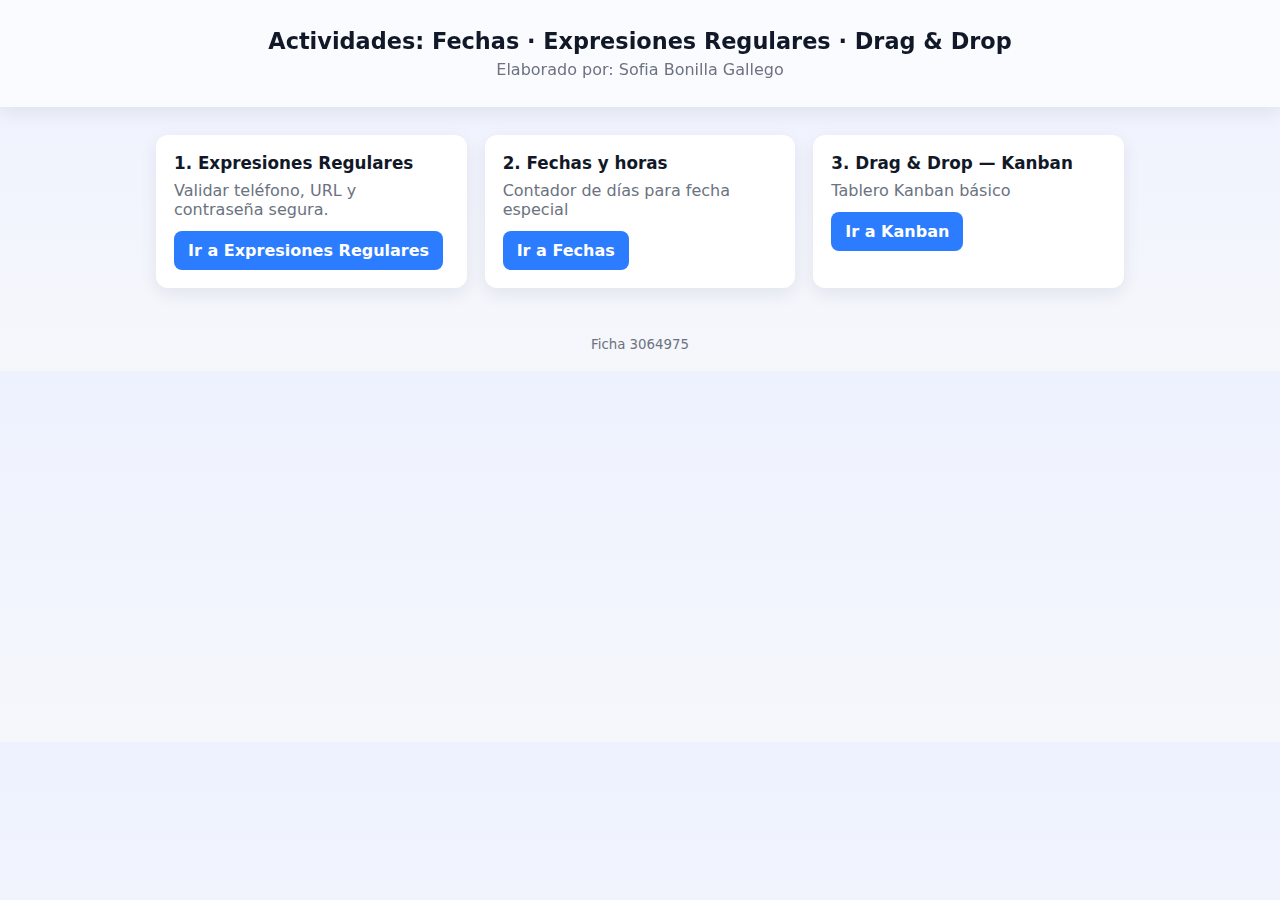
<file: index.html>
<!doctype html>
<html lang="es">
<head>
  <meta charset="utf-8"/>
  <meta name="viewport" content="width=device-width,initial-scale=1"/>
  <title>Actividades - Fechas · Regex · Drag & Drop</title>
  <link rel="stylesheet" href="css/estilos.css">
</head>
<body>
  <header class="site-header">
    <h1>Actividades: Fechas · Expresiones Regulares · Drag & Drop</h1>
    <p class="sub">Elaborado por: Sofia Bonilla Gallego</p>
  </header>

  <main class="container">
    <section class="card">
      <h2>1. Expresiones Regulares</h2>
      <p>Validar teléfono, URL y contraseña segura.</p>
      <a class="btn" href="regrex.html">Ir a Expresiones Regulares</a>
    </section>

    <section class="card">
      <h2>2. Fechas y horas </h2>
      <p>Contador de días para fecha especial</p>
      <a class="btn" href="date.html">Ir a Fechas</a>
    </section>

    <section class="card">
      <h2>3. Drag & Drop — Kanban</h2>
      <p>Tablero Kanban básico</p>
      <a class="btn" href="kanban.html">Ir a Kanban</a>
    </section>
  </main>

  <footer class="footer">
    <small>Ficha 3064975</small>
  </footer>
</body>
</html>
</file>
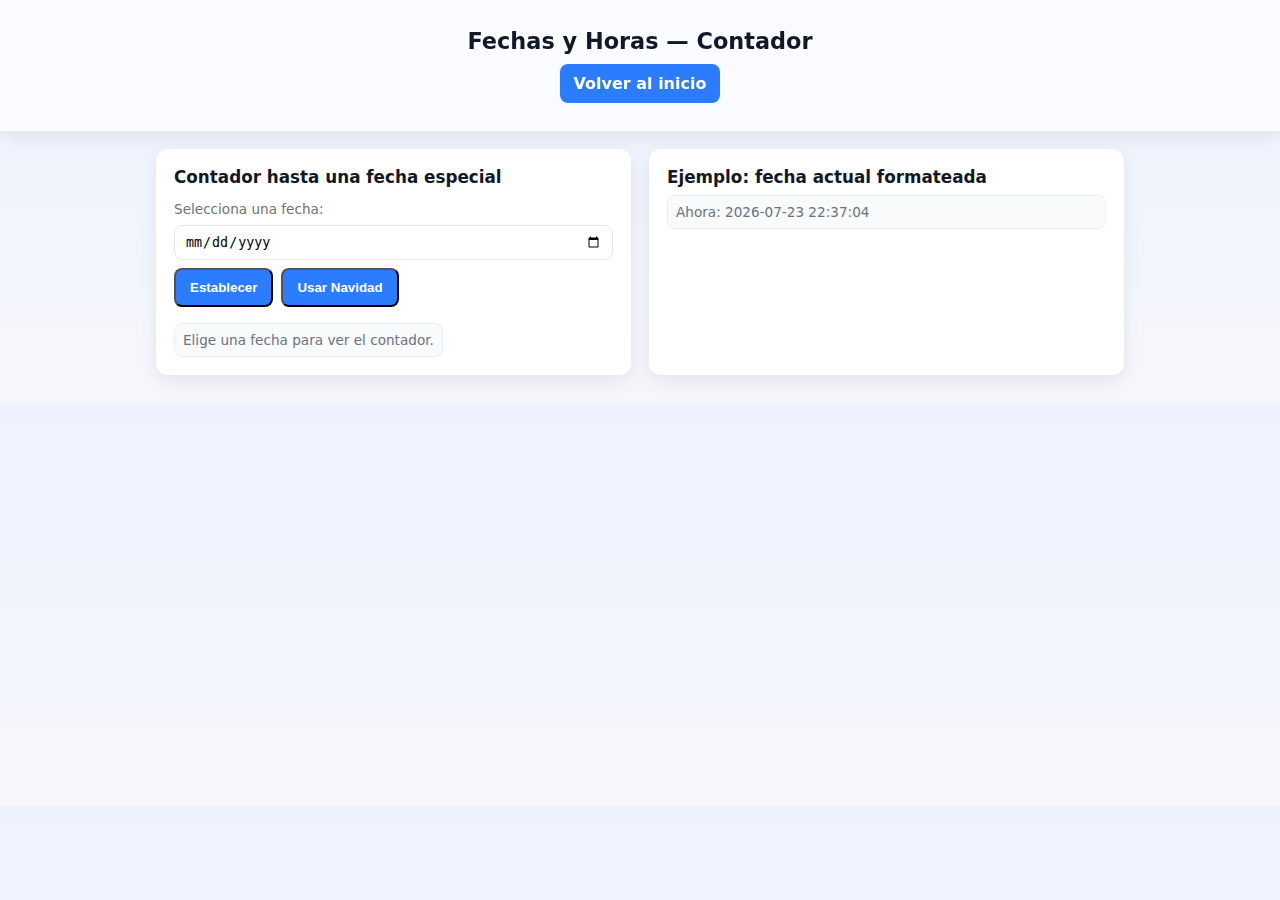
<file: date.html>
<!doctype html>
<html lang="es">
<head>
  <meta charset="utf-8"/>
  <meta name="viewport" content="width=device-width,initial-scale=1"/>
  <title>Fechas — Contador</title>
  <link rel="stylesheet" href="css/estilos.css">
</head>
<body>
  <header class="site-header">
    <h1>Fechas y Horas — Contador</h1>
    <a class="btn" href="index.html" style="margin-top:10px;display:inline-block">Volver al inicio</a>
  </header>

  <main class="container" style="margin-top:18px">
    <section class="card">
      <h2>Contador hasta una fecha especial</h2>
      <div class="form-row">
        <label for="dateInput" class="small">Selecciona una fecha:</label>
        <input id="dateInput" class="input" type="date">
        <button id="setDate" class="btn">Establecer</button>
        <button id="christmasBtn" class="btn">Usar Navidad</button>
      </div>
      <div class="counter">
        <div id="countResult" class="result small">Elige una fecha para ver el contador.</div>
      </div>
    </section>

    <section class="card">
      <h2>Ejemplo: fecha actual formateada</h2>
      <div id="nowResult" class="result small"></div>
    </section>
  </main>

  <script src="js/date.js"></script>
</body>
</html>
</file>
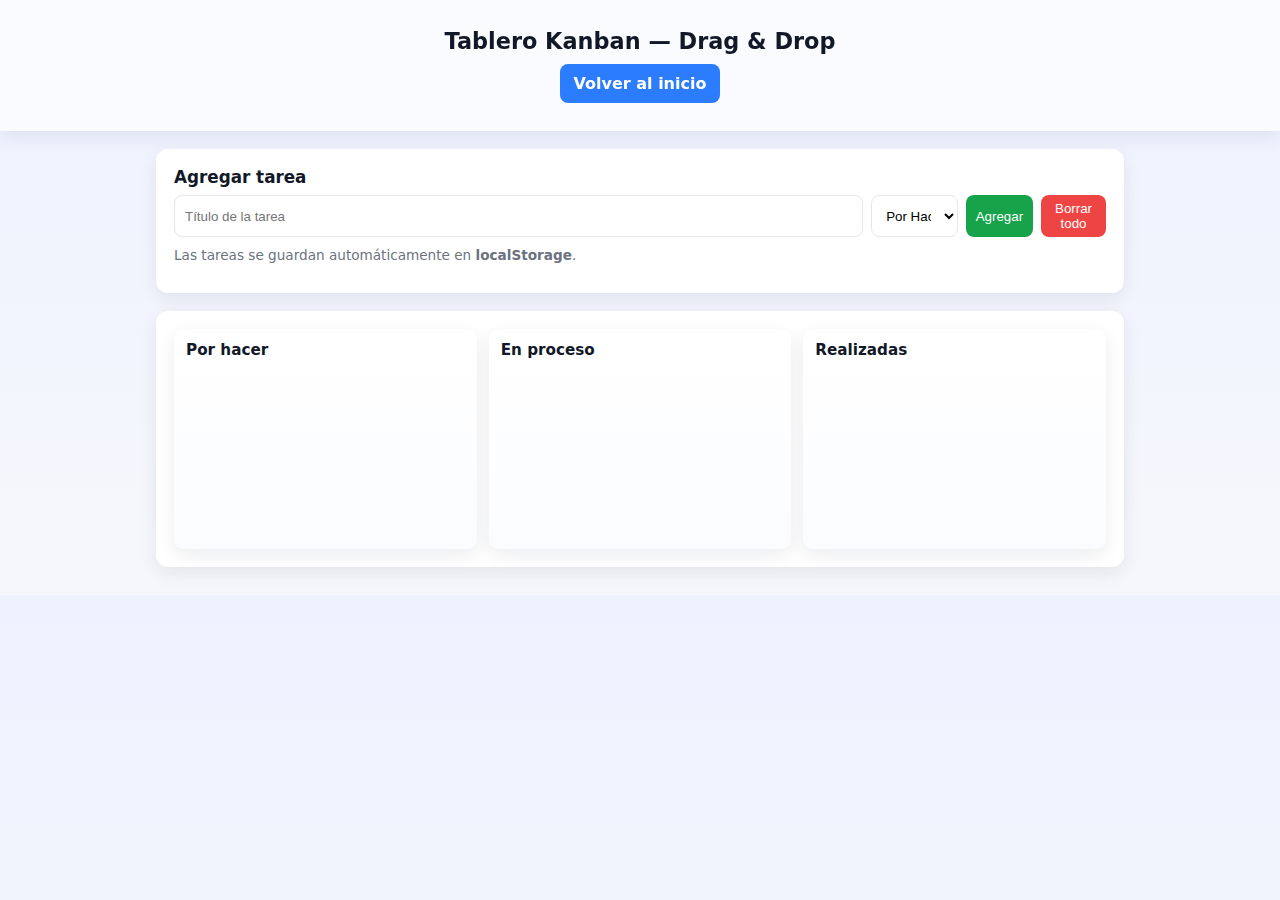
<file: kanban.html>
<!doctype html>
<html lang="es">
<head>
  <meta charset="utf-8"/>
  <meta name="viewport" content="width=device-width,initial-scale=1"/>
  <title>Kanban — Drag & Drop</title>
  <link rel="stylesheet" href="css/estilos.css">
</head>
<body>
  <header class="site-header">
    <h1>Tablero Kanban — Drag & Drop</h1>
    <a class="btn" href="index.html" style="margin-top:10px;display:inline-block">Volver al inicio</a>
  </header>

  <main class="container" style="margin-top:18px">
    <section class="card" style="grid-column:1/-1">
      <h2>Agregar tarea</h2>
      <div class="kanban-form">
        <input id="taskTitle" class="input" type="text" placeholder="Título de la tarea">
        <select id="taskColumn" class="select">
          <option value="todo">Por Hacer</option>
          <option value="inprogress">En proceso</option>
          <option value="done">Realizadas</option>
        </select>
        <button id="addTask" class="add-btn">Agregar</button>
        <button id="clearBoard" class="delete-btn">Borrar todo</button>
      </div>
      <p class="small">Las tareas se guardan automáticamente en <strong>localStorage</strong>.</p>
    </section>

    <section class="card" style="grid-column:1/-1">
      <div class="kanban" id="board">
        <div class="column" data-column="todo">
          <h3>Por hacer</h3>
          <div class="task-list" id="todoList"></div>
        </div>
        <div class="column" data-column="inprogress">
          <h3>En proceso</h3>
          <div class="task-list" id="inprogressList"></div>
        </div>
        <div class="column" data-column="done">
          <h3>Realizadas</h3>
          <div class="task-list" id="doneList"></div>
        </div>
      </div>
    </section>
  </main>

  <script src="js/kanban.js"></script>
</body>
</html>
</file>
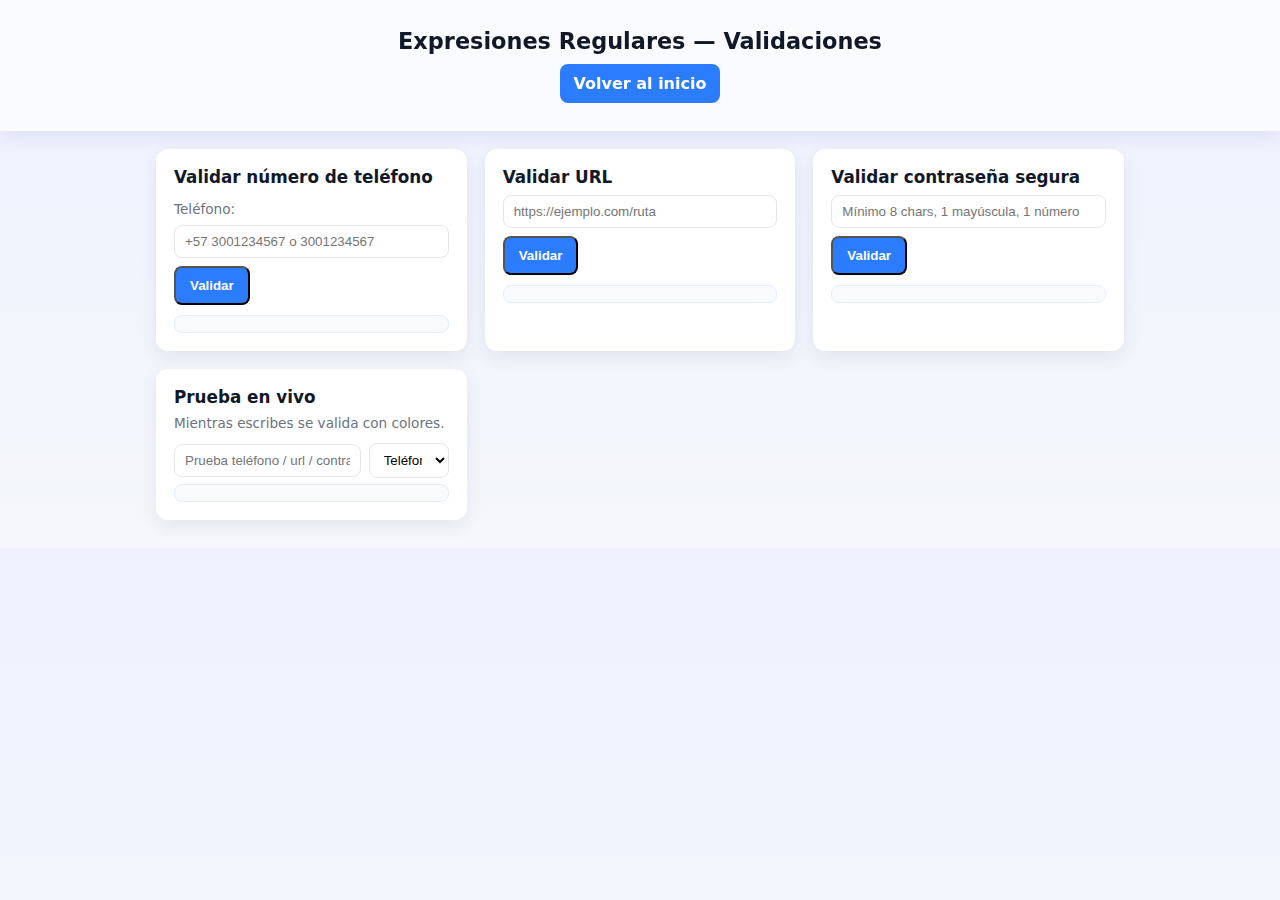
<file: regrex.html>
<!doctype html>
<html lang="es">
<head>
  <meta charset="utf-8"/>
  <meta name="viewport" content="width=device-width,initial-scale=1"/>
  <title>FECHAS </title>
  <link rel="stylesheet" href="css/estilos.css">
</head>
<body>
  <header class="site-header">
    <h1>Expresiones Regulares — Validaciones</h1>
    <a class="btn" href="index.html" style="margin-top:10px;display:inline-block">Volver al inicio</a>
  </header>

  <main class="container" style="margin-top:18px">
    <section class="card">
      <h2>Validar número de teléfono</h2>
      <div class="form-row">
        <label for="phoneInput" class="small">Teléfono:</label>
        <input id="phoneInput" class="input" type="text" placeholder="+57 3001234567 o 3001234567">
        <button id="phoneBtn" class="btn">Validar</button>
      </div>
      <div id="phoneResult" class="result small"></div>
    </section>

    <section class="card">
      <h2>Validar URL</h2>
      <div class="form-row">
        <input id="urlInput" class="input" type="text" placeholder="https://ejemplo.com/ruta">
        <button id="urlBtn" class="btn">Validar</button>
      </div>
      <div id="urlResult" class="result small"></div>
    </section>

    <section class="card">
      <h2>Validar contraseña segura</h2>
      <div class="form-row">
        <input id="passInput" class="input" type="password" autocomplete="off" placeholder="Mínimo 8 chars, 1 mayúscula, 1 número">
        <button id="passBtn" class="btn">Validar</button>
      </div>
      <div id="passResult" class="result small"></div>
    </section>

    <section class="card">
      <h2>Prueba en vivo</h2>
      <p class="small">Mientras escribes se valida con colores.</p>
      <div style="display:flex;gap:8px;align-items:center">
        <input id="liveInput" class="input" type="text" placeholder="Prueba teléfono / url / contraseña">
        <select id="liveType" class="select">
          <option value="phone">Teléfono</option>
          <option value="url">URL</option>
          <option value="password">Contraseña</option>
        </select>
      </div>
      <div id="liveResult" class="result small"></div>
    </section>
  </main>

  <script src="js/regrex.js"></script>
</body>
</html>
</file>
<file: css/estilos.css>
:root{
  --bg:#f5f7fb;
  --card:#ffffff;
  --primary:#2b7cff;
  --muted:#6b7280;
  --success:#16a34a;
  --danger:#ef4444;
  --glass: rgba(255,255,255,0.65);
  --shadow: 0 6px 18px rgba(11,22,55,0.08);
  font-family: Inter, system-ui, Arial, sans-serif;
}
*{box-sizing:border-box}
body{
  margin:0;
  background: linear-gradient(180deg,#eef2ff 0%, var(--bg) 100%);
  color:#111827;
  -webkit-font-smoothing:antialiased;
  -moz-osx-font-smoothing:grayscale;
}
.site-header{
  padding:28px 20px;
  text-align:center;
  background:var(--glass);
  backdrop-filter: blur(6px);
  box-shadow: var(--shadow);
}
.site-header h1{margin:0;font-size:1.4rem}
.sub{margin:6px 0 0;color:var(--muted)}

.container{
  max-width:1000px;
  margin:28px auto;
  padding:0 16px;
  display:grid;
  grid-template-columns: repeat(auto-fit,minmax(280px,1fr));
  gap:18px;
}

.card{
  background:var(--card);
  border-radius:12px;
  padding:18px;
  box-shadow: var(--shadow);
}
.card h2{margin:0 0 8px;font-size:1.05rem}
.card p{color:var(--muted);margin:0 0 12px}
.btn{
  display:inline-block;
  padding:10px 14px;
  background:var(--primary);
  color:white;
  text-decoration:none;
  border-radius:8px;
  font-weight:600;
}

.footer{
  text-align:center;
  padding:18px 8px;
  color:var(--muted);
}


.form-row{display:flex;gap:8px;flex-wrap:wrap;margin-bottom:10px}
.input, .select, .textarea {
  padding:8px 10px;border-radius:8px;border:1px solid #e5e7eb;background:white;min-width:0;
}
.input[type="text"], .input[type="password"], .input[type="date"]{width:100%}
.small{font-size:0.85rem;color:var(--muted);margin-top:6px}


.regex-grid{display:grid;grid-template-columns:1fr;gap:14px}
.result{padding:8px;border-radius:8px;background:#f8fafc;border:1px solid #e6eefb}


.counter{
  display:flex;gap:12px;align-items:center;flex-wrap:wrap;
}


.kanban{
  display:grid;
  grid-template-columns: repeat(3,1fr);
  gap:12px;
}
.column{
  background:linear-gradient(180deg, #ffffff, #fbfcff);
  padding:12px;border-radius:10px;min-height:220px;box-shadow:var(--shadow);
}
.column h3{margin:0 0 10px;font-size:0.95rem}
.task{
  padding:10px;border-radius:8px;margin-bottom:8px;background:#fff;border:1px solid #e8eefb;cursor:grab;
}
.task.dragging{opacity:0.5}
.column.drag-over{outline:3px dashed rgba(43,124,255,0.14);}


.kanban-form{display:flex;gap:8px;margin-bottom:10px}
.add-btn{background:var(--success);color:white;padding:8px 10px;border-radius:8px;border:none;cursor:pointer}
.delete-btn{background:var(--danger);color:white;padding:6px 8px;border-radius:8px;border:none;cursor:pointer}
</file>
